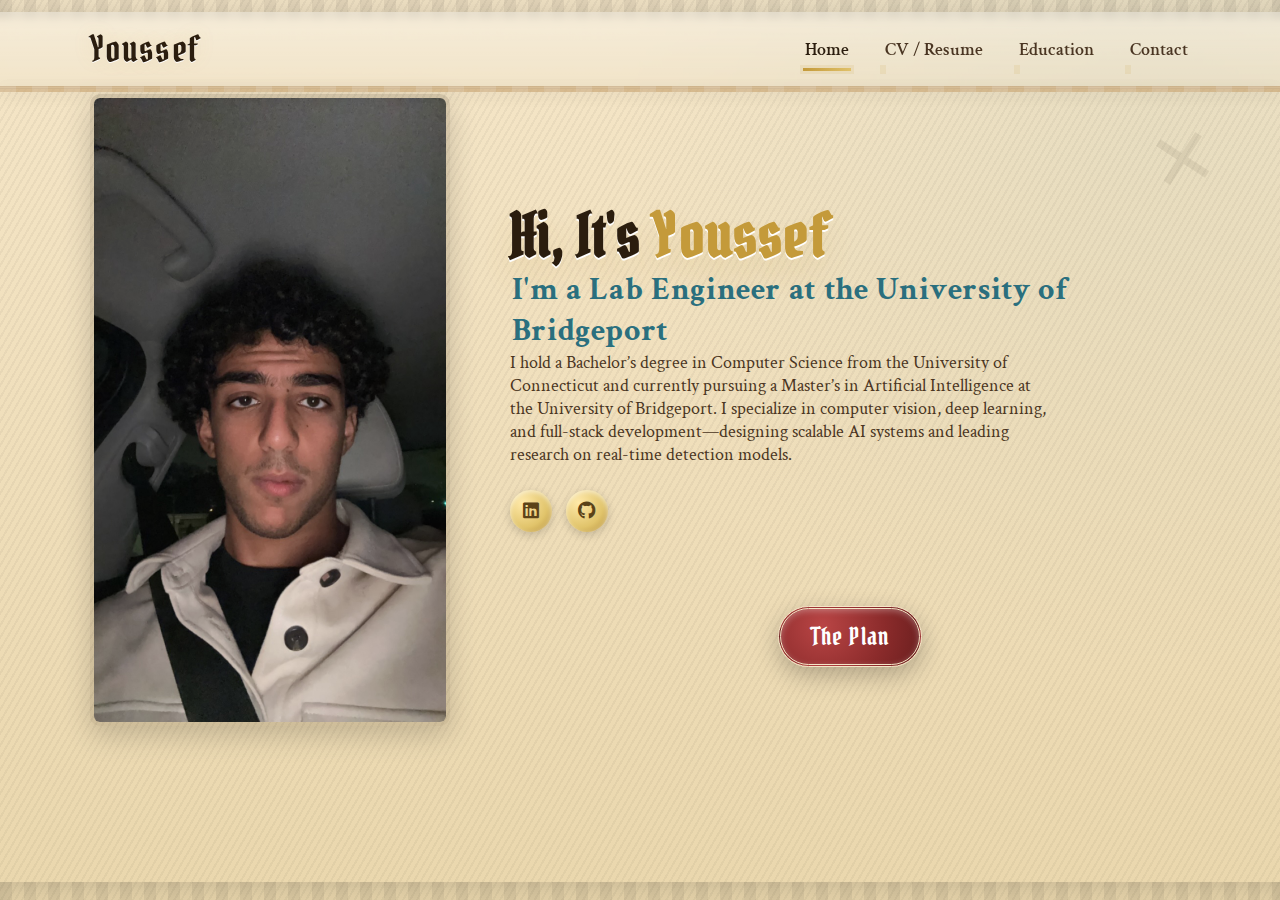
<file: index.html>
<!DOCTYPE html>
<html lang="en">
    
<head>
    <meta charset="UTF-8">
    <meta name="viewport" content="width=device-width, initial-scale=1.0">
    <link rel="stylesheet" href="https://cdnjs.cloudflare.com/ajax/libs/font-awesome/6.5.2/css/all.min.css">
    <link rel="stylesheet" href="style.css">
    <title>Portfolio Website</title>
</head>
<body>
    <header>
        <a href="index.html" class="logo">Youssef</a>

        <nav>
            <a href="#" class="active"> Home</a>
            <a href="Youssef Hassan.pdf" download class="resume-btn" target="_blank">CV / Resume</a>
            <a href="education.html" >Education</a>
            <a href="contact.html" >Contact</a>
        </nav>
        
    </header>
    <section class="home">
        <div class="home-img">
            <img src="main.jpg" alt="Youssef Hassan" style="margin-top:-100px;">
        </div>
        <div class="home-content">
            <h1>Hi, It's <span>Youssef</span></h1>
            <h3 class="typing-text">I'm a Lab Engineer at the University of Bridgeport</h3>
            <p>I hold a Bachelor’s degree in Computer Science from the University of Connecticut and currently pursuing a Master’s 
                in Artificial Intelligence at the University of Bridgeport. I specialize in computer vision, deep learning, and full-stack development—designing scalable AI systems and 
                leading research on real-time detection models.</p>
            <div class="social-icons">
                <a href="https://www.linkedin.com/in/youssefhassan1/" target="_blank"><i class="fa-brands fa-linkedin"></i></a>
                <a href="https://github.com/Youssefjpg" target="_blank"><i class="fa-brands fa-github"></i></a>
            </div>
            <div class="plan-button-container">
            <a href="plan.html" class="plan-button">The Plan</a>
            </div>

        </div>
    </section>
</body>
</html>
</file>
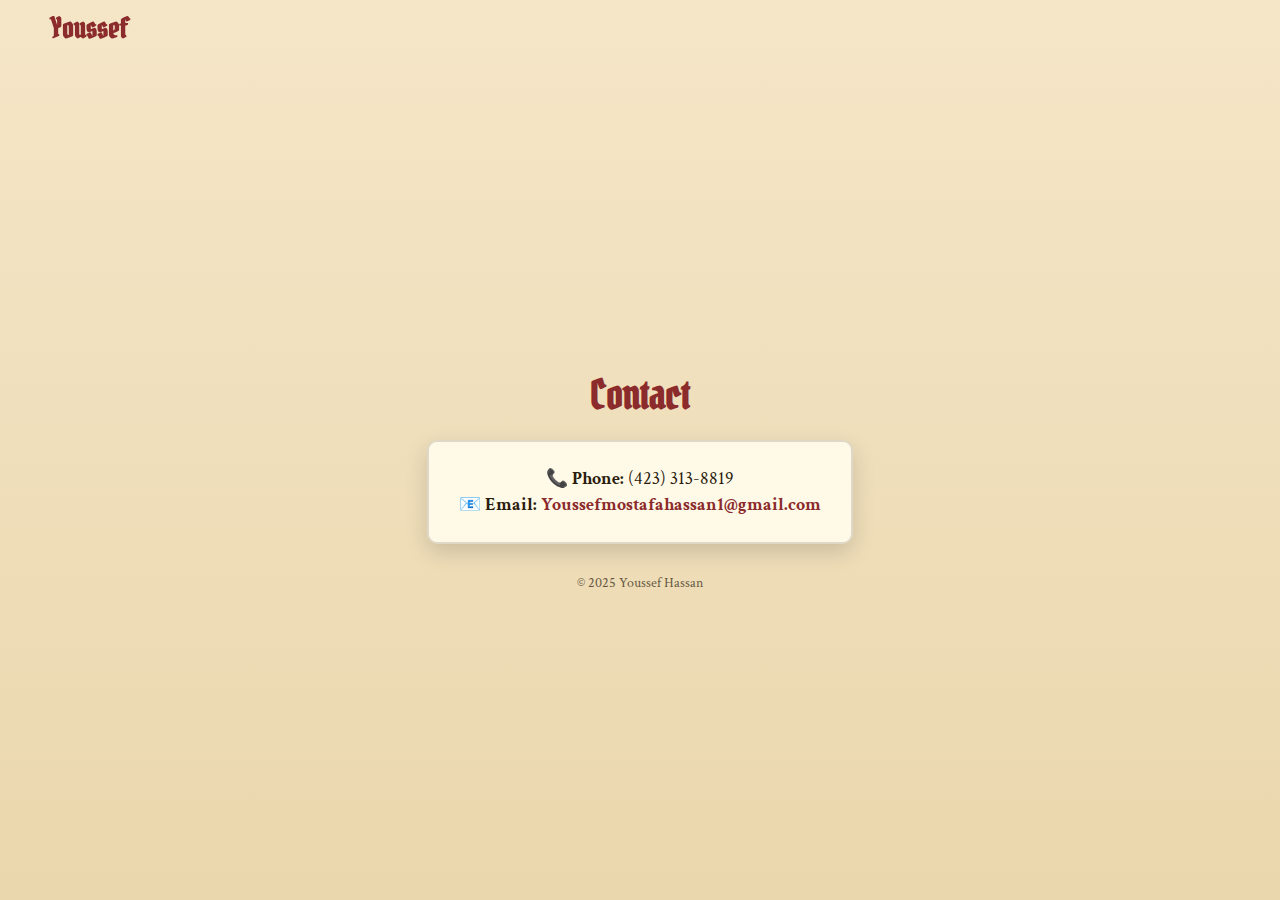
<file: contact.html>
<!DOCTYPE html>
<html lang="en">
<head>
  <meta charset="UTF-8">
  <meta name="viewport" content="width=device-width, initial-scale=1.0">
  <title>Contact — Youssef Hassan</title>
  <link href="https://fonts.googleapis.com/css2?family=Pirata+One&family=Crimson+Text:wght@400;600;700&display=swap" rel="stylesheet">
  <style>
    :root {
      --parchment: #f5e6c8;
      --parchment-deep: #ead7ad;
      --ink: #2b1d0e;
      --ruby: #8b2b2b;
    }

    * {
      box-sizing: border-box;
      margin: 0;
      padding: 0;
    }

    html { font-size: 62.5%; }

    body {
      font-family: 'Crimson Text', Georgia, serif;
      background: linear-gradient(180deg, var(--parchment) 0%, var(--parchment-deep) 100%);
      color: var(--ink);
      min-height: 100vh;
      display: flex;
      flex-direction: column;
      justify-content: center;
      align-items: center;
      text-align: center;
      padding: 2rem;
    }

    /* --- Header Logo --- */
    .site-header {
      position: fixed;
      top: 0;
      left: 0;
      width: 100%;
      padding: 1rem 4%;
      display: flex;
      align-items: center;
      justify-content: flex-start;
      background: transparent;
      z-index: 1000;
    }

    .site-logo {
      font-family: 'Pirata One', serif;
      font-size: 2.8rem;
      color: var(--ruby);
      font-weight: 800;
      text-decoration: none;
      transition: transform 0.3s ease, color 0.3s ease;
    }

    .site-logo:hover {
      transform: scale(1.1);
      color: #a32727;
    }

    h1 {
      font-family: 'Pirata One', serif;
      font-size: 4rem;
      color: var(--ruby);
      margin-bottom: 2rem;
      margin-top: 6rem; /* adds space so it’s not hidden under fixed header */
    }

    .contact-info {
      font-size: 1.8rem;
      line-height: 2.6rem;
      background: #fff9e8;
      border: 2px solid rgba(43,29,14,0.15);
      border-radius: 10px;
      padding: 2.4rem 3rem;
      box-shadow: 0 8px 22px rgba(0,0,0,0.15);
    }

    .contact-info a {
      color: var(--ruby);
      text-decoration: none;
      font-weight: bold;
    }

    .contact-info a:hover {
      text-decoration: underline;
    }

    footer {
      margin-top: 3rem;
      font-size: 1.4rem;
      opacity: 0.7;
    }
  </style>
</head>
<body>
  <header class="site-header">
    <a href="index.html" class="site-logo">Youssef</a>
  </header>
  
  <h1>Contact</h1>

  <div class="contact-info">
    <p>📞 <strong>Phone:</strong> (423) 313-8819</p>
    <p>📧 <strong>Email:</strong> 
      <a href="mailto:Youssefmostafahassan1@gmail.com">Youssefmostafahassan1@gmail.com</a>
    </p>
  </div>

  <footer>© 2025 Youssef Hassan</footer>
</body>
</html>
</file>
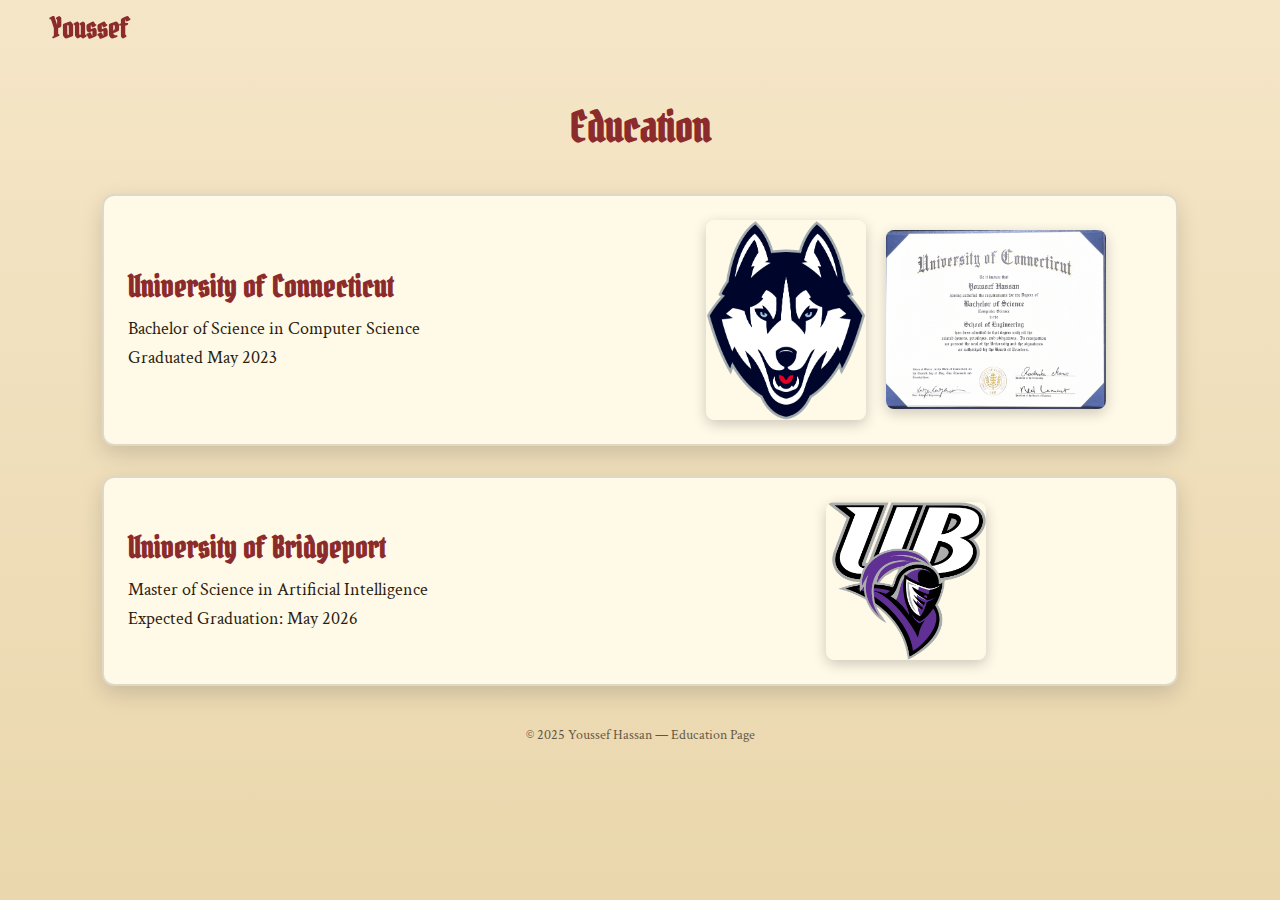
<file: education.html>
<!DOCTYPE html>
<html lang="en">
<head>
  <meta charset="UTF-8">
  <meta name="viewport" content="width=device-width, initial-scale=1.0">
  <title>Education — Youssef Hassan</title>
  <link href="https://fonts.googleapis.com/css2?family=Pirata+One&family=Crimson+Text:wght@400;600;700&display=swap" rel="stylesheet">
  <style>
    :root{
      --parchment:#f5e6c8;
      --ink:#2b1d0e;
      --gold:#c49a3a;
      --ruby:#8b2b2b;
    }

    *{box-sizing:border-box;margin:0;padding:0;}
    html{font-size:62.5%;}
    body{
      font-family:'Crimson Text', Georgia, serif;
      background:linear-gradient(180deg,var(--parchment) 0%,#ead7ad 100%);
      color:var(--ink);
      min-height:100vh;
      padding:4rem 8%;
    }

    /* --- Header Logo --- */
    .site-header {
      position: fixed;
      top: 0;
      left: 0;
      width: 100%;
      padding: 1rem 4%;
      display: flex;
      align-items: center;
      justify-content: flex-start;
      background: transparent;
      z-index: 1000;
    }

    .site-logo {
      font-family: 'Pirata One', serif;
      font-size: 2.8rem;
      color: var(--ruby);
      font-weight: 800;
      text-decoration: none;
      transition: transform 0.3s ease, color 0.3s ease;
    }

    .site-logo:hover {
      transform: scale(1.1);
      color: #a32727;
    }

    h1{
      font-family:'Pirata One', serif;
      font-size:4.2rem;
      text-align:center;
      margin-bottom:4rem;
      color:var(--ruby);
      margin-top:6rem; /* prevent overlap with fixed header */
    }

    .edu-section{
      display:flex;
      flex-direction:row;
      align-items:center;
      justify-content:space-between;
      gap:4rem;
      background:#fff9e8;
      border:2px solid rgba(43,29,14,0.15);
      border-radius:12px;
      padding:2.4rem;
      box-shadow:0 8px 22px rgba(0,0,0,0.15);
      margin-bottom:3rem;
      flex-wrap:wrap;
    }

    .edu-text{
      flex:1;
      min-width:260px;
    }

    .edu-text h2{
      font-family:'Pirata One', serif;
      font-size:3rem;
      color:var(--ruby);
      margin-bottom:1rem;
    }

    .edu-text p{
      font-size:1.8rem;
      line-height:1.6;
    }

    .edu-img{
      display:flex;
      align-items:center;
      justify-content:center;
      gap:2rem;
      flex:1;
      flex-wrap:wrap;
    }

    .edu-img img{
      max-width:220px;
      height:auto;
      border-radius:8px;
      box-shadow:0 4px 14px rgba(0,0,0,0.2);
      transition:transform 0.3s ease;
    }

    .edu-img img:hover{
      transform:scale(1.05);
    }

    footer{
      text-align:center;
      margin-top:4rem;
      font-size:1.4rem;
      opacity:0.7;
    }

    @media(max-width:800px){
      .edu-section{
        flex-direction:column;
        text-align:center;
      }
      .edu-img{
        justify-content:center;
      }
    }
  </style>
</head>
<body>
  <!-- Fixed header with clickable name -->
  <header class="site-header">
    <a href="index.html" class="site-logo">Youssef</a>
  </header>

  <h1>Education</h1>

  <!-- ===== University of Connecticut ===== -->
  <section class="edu-section">
    <div class="edu-text">
      <h2>University of Connecticut</h2>
      <p>Bachelor of Science in Computer Science<br>
      Graduated May 2023</p>
    </div>

    <div class="edu-img">
      <img src="uconn-logo.png" alt="UConn Logo" style="max-width:160px;">
      <img src="uconn.jpg" alt="Bachelor's Degree Certificate">
    </div>
  </section>

  <!-- ===== University of Bridgeport ===== -->
  <section class="edu-section">
    <div class="edu-text">
      <h2>University of Bridgeport</h2>
      <p>Master of Science in Artificial Intelligence<br>
      Expected Graduation: May 2026</p>
    </div>

    <div class="edu-img">
      <img src="ub-logo.png" alt="University of Bridgeport Logo" style="max-width:160px;">
    </div>
  </section>

  <footer>
    © 2025 Youssef Hassan — Education Page
  </footer>
</body>
</html>
</file>
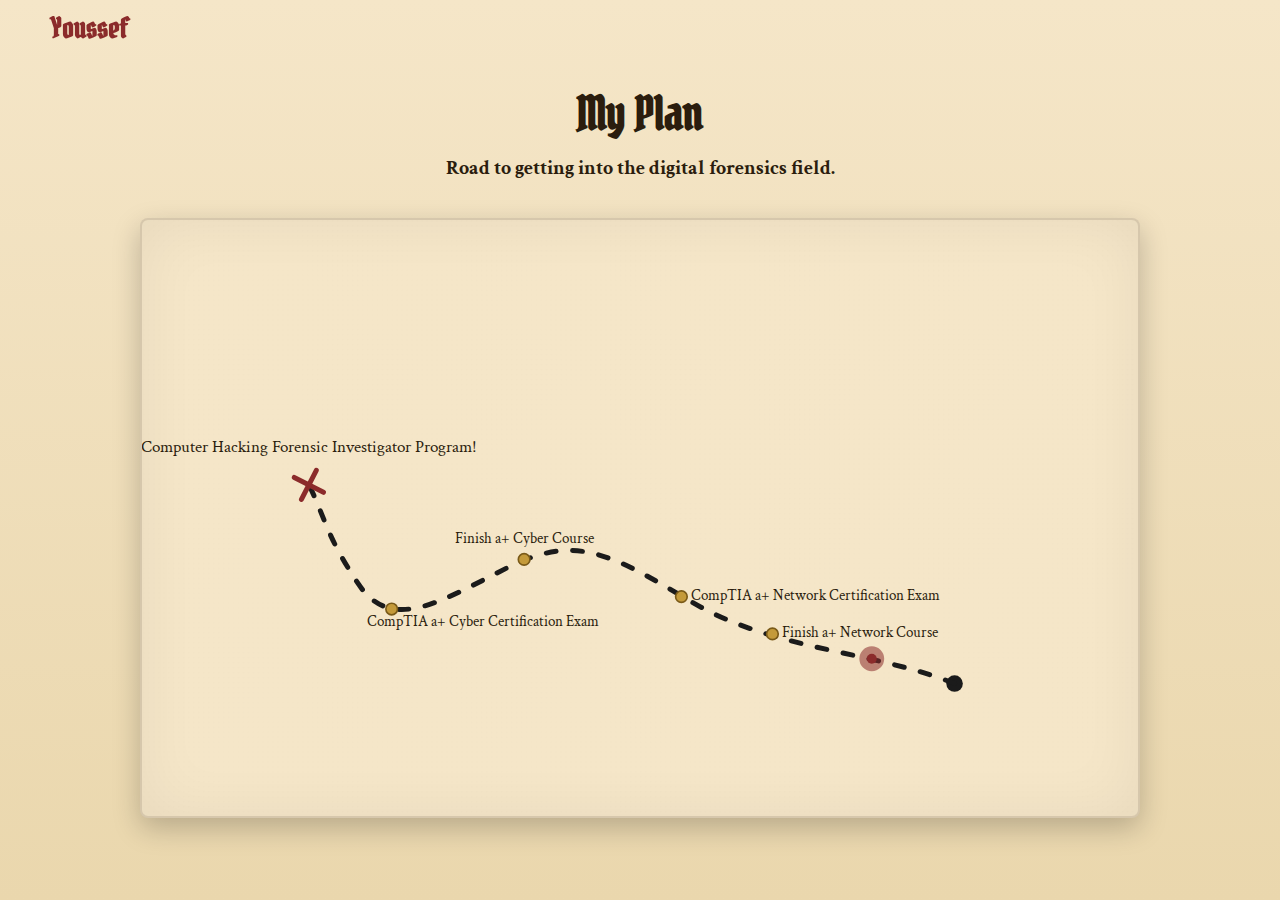
<file: plan.html>
<!DOCTYPE html>
<html lang="en">
<head>
  <meta charset="UTF-8" />
  <meta name="viewport" content="width=device-width, initial-scale=1" />
  <title>My Plan — Simple Treasure Map</title>
  <link href="https://fonts.googleapis.com/css2?family=Pirata+One&family=Crimson+Text:wght@400;600;700&display=swap" rel="stylesheet">
  <style>
    :root{
      --parchment:#f5e6c8;
      --parchment-deep:#ead7ad;
      --ink:#2b1d0e;
      --ruby:#8b2b2b;
      --shadow: rgba(0,0,0,0.22);
    }
    *{box-sizing:border-box;margin:0;padding:0}
    html{font-size:62.5%}
    body{
      min-height:100vh;
      font-family:'Crimson Text', Georgia, serif;
      color:var(--ink);
      background:linear-gradient(180deg,var(--parchment) 0%, var(--parchment-deep) 100%);
      display:flex; flex-direction:column; align-items:center; gap:1.2rem; padding:2.4rem 1.6rem;
    }

    /* --- Header Logo --- */
    .site-header {
      position: fixed;
      top: 0;
      left: 0;
      width: 100%;
      padding: 1rem 4%;
      display: flex;
      align-items: center;
      justify-content: flex-start;
      background: transparent;
      z-index: 1000;
    }

    .site-logo {
      font-family: 'Pirata One', serif;
      font-size: 2.8rem;
      color: var(--ruby);
      font-weight: 800;
      text-decoration: none;
      transition: transform 0.3s ease, color 0.3s ease;
    }

    .site-logo:hover {
      transform: scale(1.1);
      color: #a32727;
    }

    h1{
      font-family:'Pirata One', serif;
      font-size:clamp(3rem,4vw,4.6rem);
      margin-top:6rem; /* space for fixed header */
    }

    h2{
      font-size:2rem;
      margin-bottom:1.5rem;
    }

    /* Simple parchment panel */
    .map-wrap{ width:min(1000px, 95vw); margin-top:1rem; }
    .paper{
      width:100%; aspect-ratio: 10 / 6; background: var(--parchment);
      border-radius: 8px; box-shadow: 0 10px 28px var(--shadow), inset 0 0 60px rgba(0,0,0,0.06);
      position:relative; overflow:hidden; border: 2px solid rgba(43,29,14,0.15);
    }

    /* Red dot beacon (lights & dims) */
    .current{ fill: var(--ruby); }
    .pulse{
      fill: none; stroke: var(--ruby); stroke-width: 10; stroke-opacity: .55;
      transform-origin: center; transform-box: fill-box;
      animation: ping 1.6s ease-out infinite;
    }
    @keyframes ping{ 0%{ transform:scale(.5); stroke-opacity:.6;} 100%{ transform:scale(2.2); stroke-opacity:0; } }

    /* Helper text */
    .note{ font-size:1.4rem; opacity:.7; }
  </style>
</head>
<body>
  <!-- Fixed header with clickable name -->
  <header class="site-header">
    <a href="index.html" class="site-logo">Youssef</a>
  </header>

  <h1>My Plan</h1>
  <h2>Road to getting into the digital forensics field.</h2>

  <div class="map-wrap">
    <div class="paper">
      <!--
        To move the red marker, adjust the cx/cy of the two circles below.
        The SVG viewBox is 1200x720. Pick coordinates along the dashed path.
      -->
      <svg class="map" viewBox="0 0 1200 720" width="100%" height="100%" xmlns="http://www.w3.org/2000/svg" aria-label="Treasure map">
        <!-- Light grain -->
        <defs>
          <pattern id="grain" width="6" height="6" patternUnits="userSpaceOnUse">
            <rect width="6" height="6" fill="rgba(0,0,0,0)"/>
            <circle cx="1" cy="1" r="0.6" fill="rgba(0,0,0,0.06)"/>
          </pattern>
        </defs>
        <rect x="0" y="0" width="1200" height="720" fill="url(#grain)" opacity="0.35"/>

        <!-- Start dot (black) and dashed path -->
        <circle cx="980" cy="560" r="10" fill="#1b1b1b"/>
        <path d="M 980 560 C 880 520, 760 520, 660 460 S 520 380, 440 420 300 500, 260 440 220 360, 200 320" 
        stroke="#1b1b1b" stroke-width="6" 
        stroke-linecap="round" stroke-dasharray="12 20" fill="none"/>

        <!-- X at treasure -->
        <g transform="translate(200,320) rotate(-18)">
          <line x1="-14" y1="-14" x2="14" y2="14" stroke="var(--ruby)" stroke-width="6" stroke-linecap="round"/>
          <line x1="-14" y1="14" x2="14" y2="-14" stroke="var(--ruby)" stroke-width="6" stroke-linecap="round"/>
        </g>
        <!-- Label for Treasure X -->
        <g class="checkpoint" transform="translate(200,300)">
          <text x="0" y="-20" text-anchor="middle" font-size="20" fill="#2b1d0e" font-family="Crimson Text, Georgia, serif">
            Computer Hacking Forensic Investigator Program!
          </text>
        </g>

        <!-- CURRENT POSITION — red dot + pulsing ring -->
        <circle class="pulse"   cx="880" cy="530" r="10" />
        <circle class="current" cx="880" cy="530" r="6"  />

        <!-- CHECKPOINTS (edit labels & positions) -->
        <g class="checkpoint" transform="translate(760,500)">
          <circle r="7" fill="#c49a3a" stroke="#7a5a18" stroke-width="2"/>
          <text x="12" y="4" font-size="18" fill="#2b1d0e" font-family="Crimson Text, Georgia, serif">Finish a+ Network Course</text>
        </g>

        <g class="checkpoint" transform="translate(650,455)">
          <circle r="7" fill="#c49a3a" stroke="#7a5a18" stroke-width="2"/>
          <text x="12" y="4" font-size="18" fill="#2b1d0e">CompTIA a+ Network Certification Exam</text>
        </g>

        <g class="checkpoint" transform="translate(460,410)">
          <circle r="7" fill="#c49a3a" stroke="#7a5a18" stroke-width="2"/>
          <text x="0" y="-20" text-anchor="middle" font-size="18" fill="#2b1d0e">Finish a+ Cyber Course</text>
        </g>

        <g class="checkpoint" transform="translate(300,470)">
          <circle r="7" fill="#c49a3a" stroke="#7a5a18" stroke-width="2"/>
          <text x="-30" y="20" font-size="18" fill="#2b1d0e">CompTIA a+ Cyber Certification Exam</text>
        </g>

      </svg>
    </div>
  </div>
</body>
</html>
</file>
<file: style.css>
/* === Pirate Island / Treasure Hunt Theme ===========================
   - Parchment background, ink-brown text, gold accents
   - Nautical ropes, compass flourishes, wax-seal buttons
   - Keeps your original selectors for drop-in use
   - Image is rectangular (no oval)
==================================================================== */

/* Vintage display for headings + readable body serif */
@import url('https://fonts.googleapis.com/css2?family=Pirata+One&family=Crimson+Text:wght@400;600;700&display=swap');

:root{
  /* Colors */
  --parchment:#f5e6c8;
  --parchment-deep:#ead7ad;
  --ink:#2b1d0e;
  --ink-soft:#4a3522;
  --rope:#d0b48c;
  --gold:#c49a3a;
  --ruby:#8b2b2b;
  --sea:#2a6f7e;
  --shadow: rgba(0,0,0,0.25);

  /* Effects */
  --edge-shadow: 0 10px 28px rgba(0,0,0,0.18);
  --soft-shadow: 0 4px 16px rgba(0,0,0,0.12);
  --glow-gold: 0 0 0 3px rgba(196,154,58,0.12);
  --t: 220ms cubic-bezier(.2,.9,.2,1);
}

*{
  margin:0; padding:0; box-sizing:border-box;
  text-decoration:none; border:none; outline:none;
}

html{ font-size:62.5%; }

body{
  width:100%;
  min-height:100vh;
  color:var(--ink);
  background:
    /* faint compass rose */
    radial-gradient(1200px 1200px at 90% 15%, rgba(42,111,126,0.06), transparent 45%),
    /* parchment grain */
    repeating-linear-gradient( 120deg, rgba(0,0,0,0.04) 0 2px, transparent 2px 6px ),
    linear-gradient(180deg, var(--parchment) 0%, var(--parchment-deep) 100%);
  font-family: 'Crimson Text', Georgia, serif;
  overflow-x:hidden;
  position:relative;
}

/* Torn paper edge */
body::before, body::after{
  content:"";
  position:fixed; left:0; right:0; height:18px; z-index:1; pointer-events:none;
  background:
    repeating-linear-gradient(90deg, rgba(0,0,0,0.06) 0 12px, rgba(0,0,0,0.0) 12px 24px);
  filter: blur(0.5px) contrast(1.05);
}
body::before{ top:0; box-shadow: inset 0 -10px 20px rgba(0,0,0,0.12); }
body::after{ bottom:0; box-shadow: inset 0 10px 20px rgba(0,0,0,0.12); }

/* =================== Header / Nav =================== */
header{
  margin-top: 12px;
  position: fixed; top:0; left:0; width:100%;
  padding: 1.4rem 7%;
  z-index: 100;
  backdrop-filter: blur(4px);
  border-bottom: 3px double rgba(43,29,14,0.15);
  background:
    linear-gradient(180deg, rgba(255,255,255,0.35), rgba(255,255,255,0.1));
  display:flex; justify-content:space-between; align-items:center;
}

/* Rope underline effect under header */
header::after{
  content:"";
  position:absolute; left:0; right:0; bottom:-6px; height:6px;
  background:
    repeating-linear-gradient(90deg, var(--rope) 0 16px, #caa978 16px 32px);
  box-shadow: var(--soft-shadow);
  opacity: .7;
}

.logo{
  font-family: 'Pirata One', serif;
  font-size: 3.6rem;
  color: var(--ink);
  letter-spacing: .04em;
  text-shadow: 0 1px 0 #fff, 0 0 20px rgba(196,154,58,0.15);
  cursor:pointer;
  transition: transform var(--t);
}
.logo:hover{ transform: translateY(-2px) rotate(-0.5deg); }

nav a{
  font-size:1.8rem;
  color: var(--ink-soft);
  margin-left:3rem;
  padding: .6rem .2rem;
  font-weight:600;
  position:relative;
  transition: color var(--t), transform var(--t);
}

/* Ink stroke hover */
nav a::after{
  content:"";
  position:absolute; left:0; bottom:-4px; height:3px; width:0%;
  background: linear-gradient(90deg, var(--gold), #e0c16a);
  box-shadow: var(--glow-gold);
  transition: width var(--t);
}
nav a:hover, nav a.active{ color:var(--ink); transform: translateY(-1px); }
nav a:hover::after, nav a.active::after{ width:100%; }

@media(max-width:995px){
  nav{
    position:absolute; display:none; top:100%; right:7%; width:60%;
    background: linear-gradient(180deg, rgba(255,255,255,0.9), rgba(255,255,255,0.75));
    border: 3px double rgba(43,29,14,0.25);
    border-radius: 10px;
    padding:1.2rem; box-shadow: var(--soft-shadow);
  }
  nav.active{ display:block; }
  nav a{ display:block; margin:1.2rem 0; }
}

/* =================== Sections =================== */
section{
  min-height:100vh;
  padding: 7rem 7% 6rem;
  position:relative;
}

/* Subtle treasure map “X marks” */
section::before{
  content:"✕";
  font-family: 'Pirata One', serif;
  position:absolute; opacity:.07; font-size:8rem; color:var(--ink);
  right: 5%; top: 12%;
  transform: rotate(-12deg);
}

/* =================== Home / Hero =================== */
.home{
  display:flex; justify-content:center; align-items:center;
  gap: 6rem; padding-top: 8rem;
}

/* Headings */
.home .home-content h1{
  font-family: 'Pirata One', serif;
  font-size: 6rem; line-height:1.1; color: var(--ink);
  letter-spacing: .02em;
  text-shadow: 0 2px 0 #fff, 0 18px 30px rgba(196,154,58,0.14);
}

.home-content h3{
  font-size: 3.2rem; font-weight:700; color: var(--sea);
  letter-spacing:.02em;
}

.home-content p{
  font-size:1.8rem; max-width: 60ch; color: var(--ink-soft);
}

span{ color: var(--gold); font-weight:700; }

/* =================== Image (Rectangular) =================== */
.home-img{ border-radius: 10px; overflow:visible; }
.home-img img{
  width: 30vw; max-width: 360px; display:block;
  border-radius: 10px; /* rectangular, slightly rounded corners */
  border: 4px solid rgba(43,29,14,0.15);
  box-shadow: var(--edge-shadow);
  filter: saturate(0.9) contrast(0.98);
  transition: transform var(--t), box-shadow var(--t);
}
.home-img img:hover{
  transform: translateY(-6px) rotate(-0.5deg);
  box-shadow: 0 16px 40px rgba(0,0,0,0.22);
}

/* =================== Social Icons (Coins) =================== */
.social-icons a{
  display:inline-flex; justify-content:center; align-items:center;
  width:4.2rem; height:4.2rem; margin:2.4rem 1.2rem 2.4rem 0;
  border-radius:50%;
  background: radial-gradient(circle at 30% 30%, #ffe9a9, #e1c46b 60%, #b38c3a 100%);
  box-shadow: inset 0 2px 5px rgba(255,255,255,0.6), 0 3px 10px rgba(0,0,0,0.18);
  color:#5b4318; font-size:1.8rem; transition: transform var(--t), filter var(--t);
}
.social-icons a:hover{ transform: translateY(-4px) scale(1.08); filter: brightness(1.05); }

/* =================== Buttons (Wax Seal / Tag) =================== */
.btn{
  display:inline-block; cursor:pointer;
  padding: 1.1rem 2.6rem; font-size:1.6rem; font-weight:700;
  color: #fff;
  background:
    radial-gradient(circle at 30% 30%, #b94545, #8b2b2b 60%, #6b1f1f 100%);
  border-radius: 28px;
  border: 3px double rgba(255,255,255,0.45);
  box-shadow: inset 0 3px 6px rgba(255,255,255,0.35), 0 6px 14px rgba(0,0,0,0.22);
  letter-spacing:.06em;
  transition: transform var(--t), box-shadow var(--t), filter var(--t);
}
.btn:hover{
  transform: translateY(-3px);
  box-shadow: inset 0 3px 8px rgba(255,255,255,0.45), 0 12px 24px rgba(0,0,0,0.28);
  filter: saturate(1.05);
}

/* =================== Typing Text (Clues Rotation) =================== */
.typing-text{
  font-size:2.4rem; font-weight:700; color: var(--ink);
  position:relative; display:inline-block; padding-left:.2rem;
}
.typing-text span{ position:relative; color: var(--gold); }
.typing-text span::before{
  content: "Seeking Treasure";
  animation: words 18s infinite steps(1);
}
.typing-text span::after{
  content:""; position:absolute; right:-10px; top:.1rem;
  width:2px; height:1.1em; background: var(--ink);
  animation: cursor .8s steps(1) infinite;
}

@keyframes cursor{
  50% { opacity:.25; }
  100% { opacity:1; }
}
@keyframes words{
  0%,16%  { content:"Seeking Treasure"; }
  17%,33% { content:"Mapping the Island"; }
  34%,50% { content:"Following the Compass"; }
  51%,67% { content:"Dodging Traps"; }
  68%,84% { content:"Unearthing the Chest"; }
  85%,100%{ content:"Marking the X"; }
}

/* =================== Responsive =================== */
@media (max-width:1000px){
  .home{ gap:3.2rem; padding-top:8rem; }
}
@media (max-width:995px){
  .home{ flex-direction:column; margin:5rem 2rem; }
  .home .home-content h3{ font-size:2.4rem; }
  .home-content h1{ font-size:4.6rem; }
  .home-img img{ width: 72vw; }
}

/* Optional: reduce motion */
@media (prefers-reduced-motion: reduce){
  *{ animation:none !important; transition:none !important; }
}

.plan-button-container {
  display: flex;
  justify-content: center;
  align-items: center;
  padding: 5rem 0; /* just a little breathing room */
}

.plan-button {
  font-family: 'Pirata One', cursive;
  font-size: 2.4rem;
  color: #fff;
  text-decoration: none;
  background: radial-gradient(circle at 30% 30%, #b94545, #8b2b2b 60%, #6b1f1f 100%);
  padding: 1.2rem 3rem;
  border: 3px double #f5e6c8;
  border-radius: 50px;
  box-shadow: 0 8px 25px rgba(0,0,0,0.25), inset 0 2px 6px rgba(255,255,255,0.3);
  letter-spacing: 0.05em;
  transition: transform 0.3s ease, box-shadow 0.3s ease, background 0.3s ease;
  cursor: pointer;
}

.plan-button:hover {
  transform: scale(1.05);
  background: radial-gradient(circle at 30% 30%, #d15050, #8b2b2b 60%, #5a1515 100%);
  box-shadow: 0 12px 40px rgba(0,0,0,0.35);
}

.site-header {
  position: fixed;
  top: 0;
  left: 0;
  width: 100%;
  padding: 1rem 4%;
  display: flex;
  align-items: center;
  justify-content: flex-start;
  background: transparent; /* keep it invisible or change to a color if you want a bar */
  z-index: 1000;
}

.site-logo {
  font-family: 'Pirata One', serif;
  font-size: 2.8rem;
  color: #b74b4b; /* your red accent */
  font-weight: 800;
  text-decoration: none;
  transition: transform 0.3s ease, color 0.3s ease;
}

.site-logo:hover {
  transform: scale(1.1);
  color: #8b2b2b;
}
</file>
